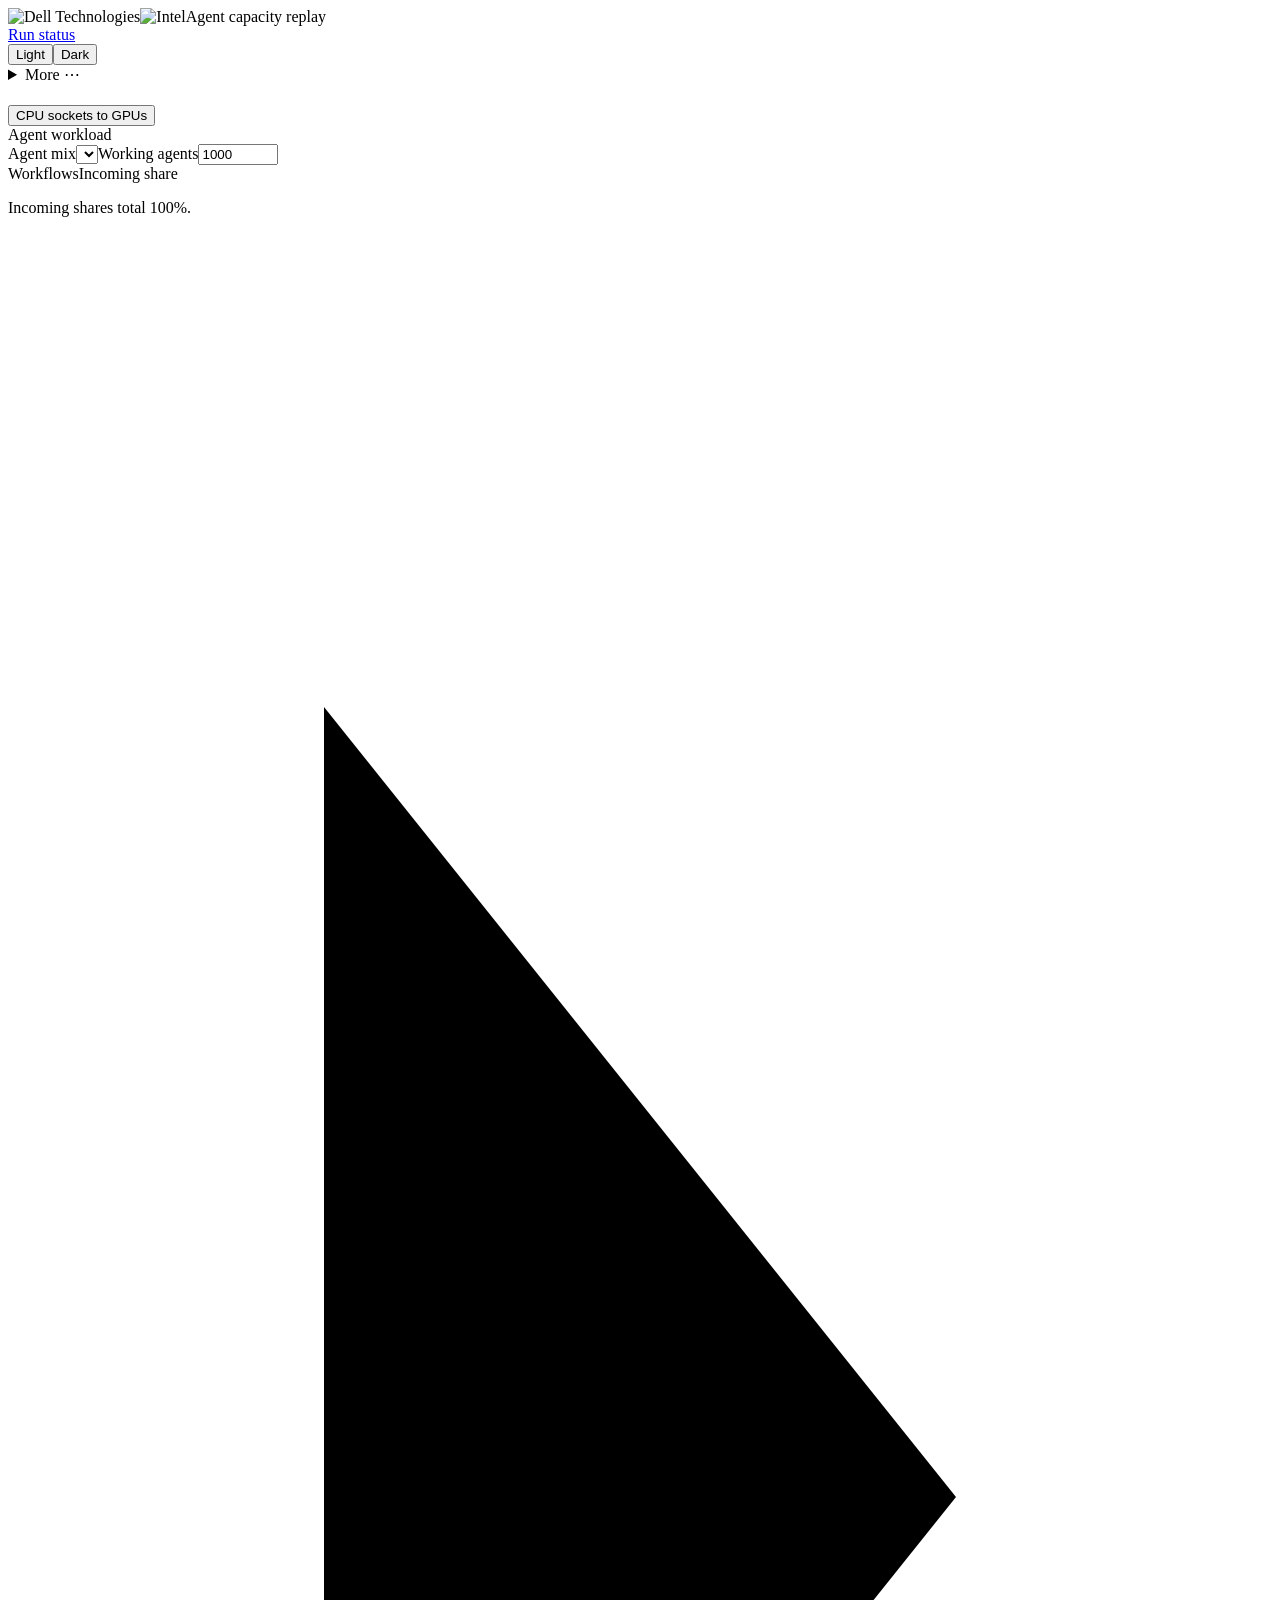
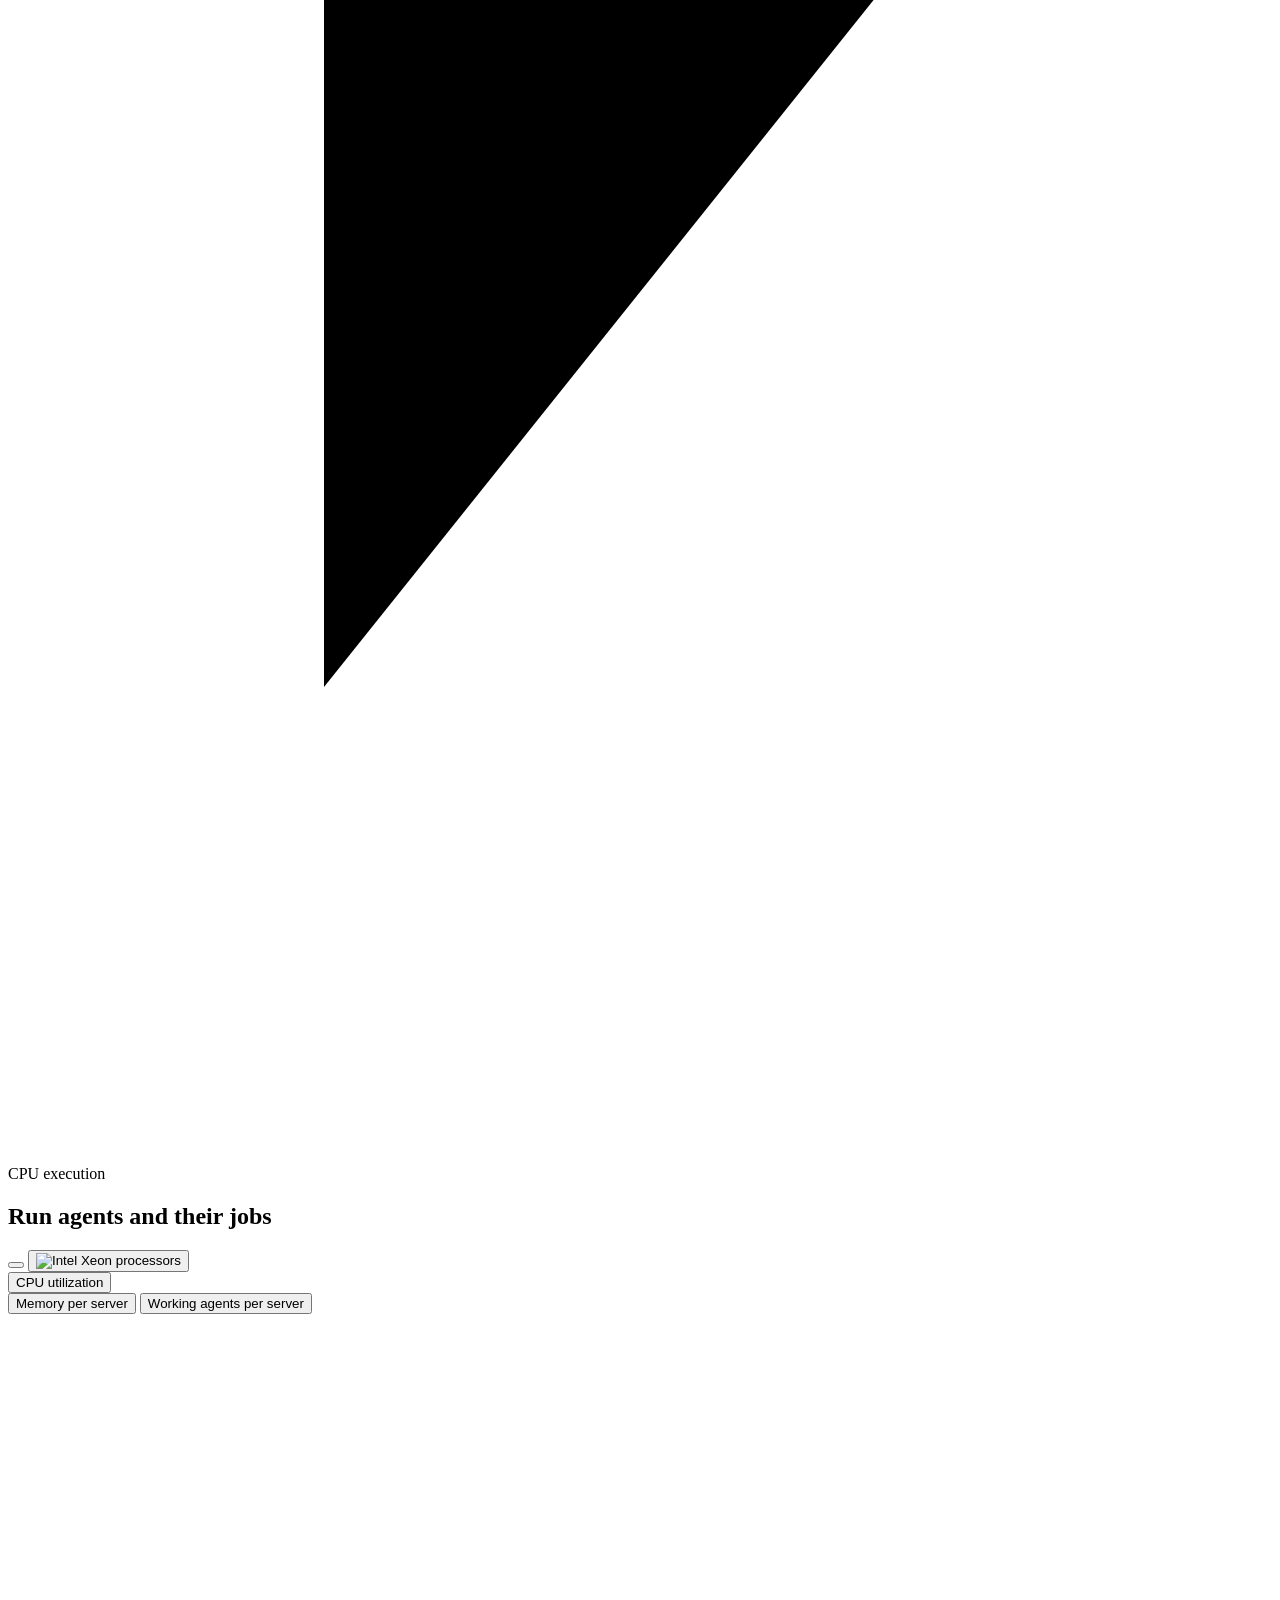
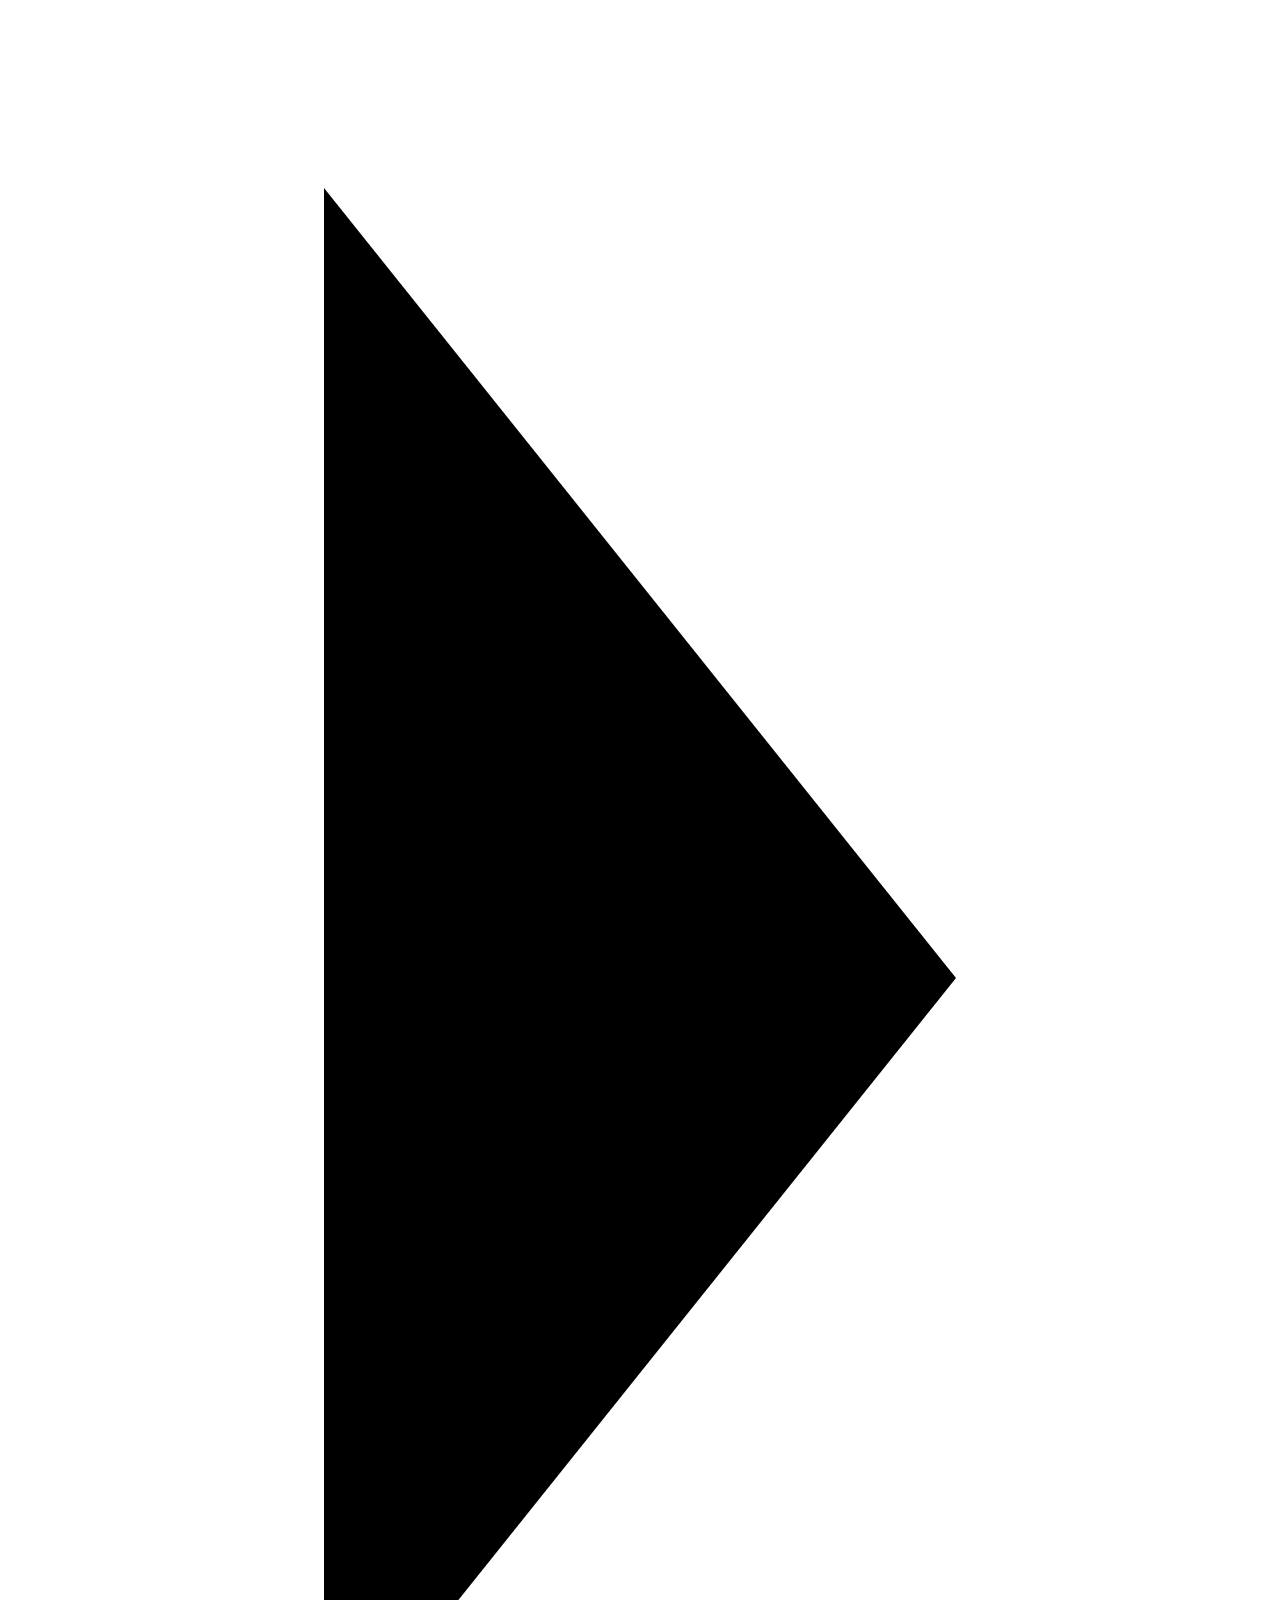
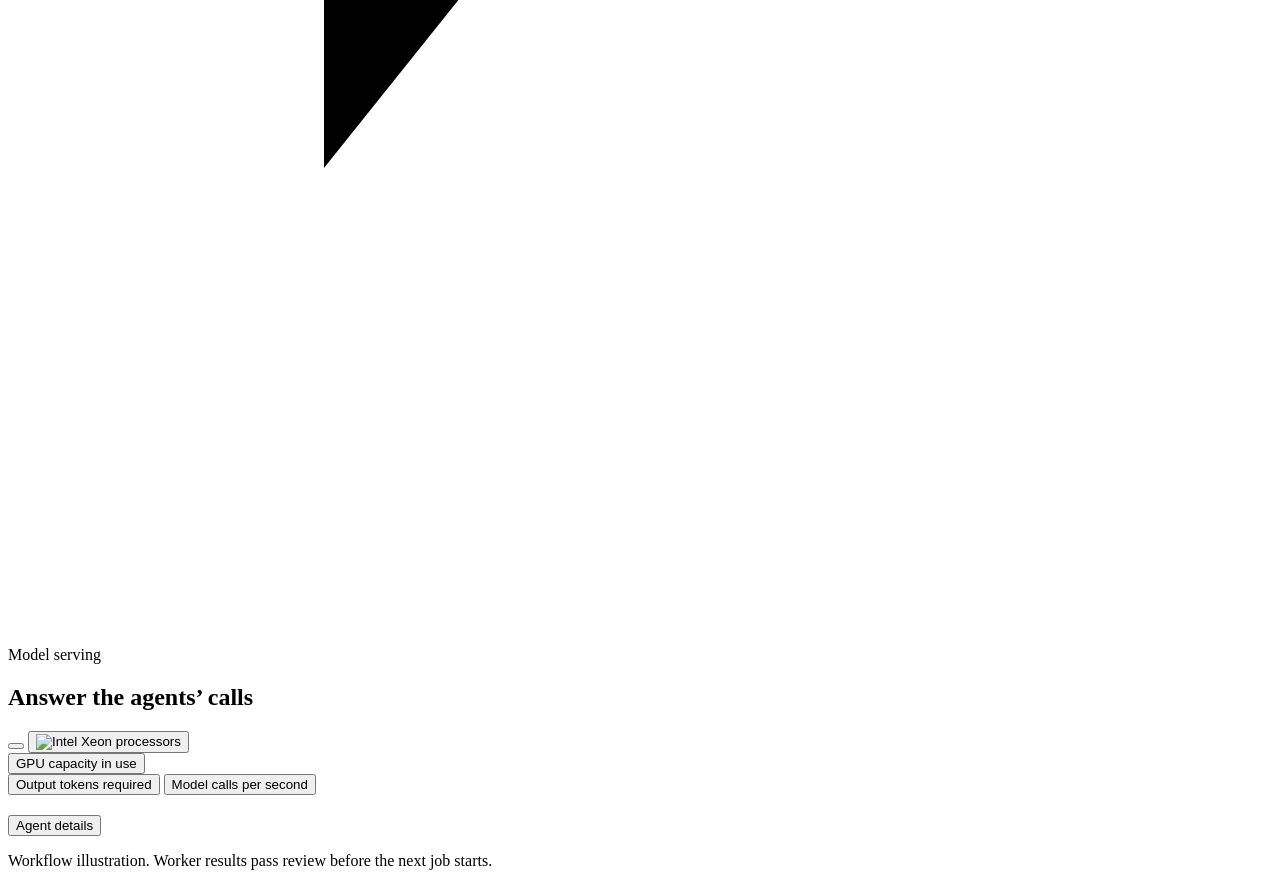
<file: ui/replay/panel-a.src.html>
<!doctype html>
<html lang="en">
<head>
<meta charset="utf-8"><meta name="viewport" content="width=device-width,initial-scale=1">
<title>/*__TITLE__*/</title>
<style>
/*__FONTS__*/
/*__DETAIL_CSS__*/
/*__PANEL_CSS__*/
</style>
</head>
<body class="standalone">
<main id="panel-a">
  <header class="dashboard-header">
    <div class="appbar">
      <div class="brand"><img data-asset="dell" alt="Dell Technologies"><img data-asset="intel" data-intel alt="Intel"><span id="brand-title">Agent capacity replay</span></div>
      <div class="controls">
        <a class="back-link" href="status">Run status</a>
        <div class="theme-switch" aria-label="Appearance"><button id="theme-light" type="button" aria-pressed="false">Light</button><button id="theme-dark" type="button" aria-pressed="false">Dark</button></div>
        <details id="utility-menu"><summary>More <span aria-hidden="true">⋯</span></summary><div class="utility-actions"><button id="reset" type="button">Reset to default</button><button id="tour" type="button">Start tour</button><button id="fullscreen" type="button">Full screen</button><button type="button" data-topic="methodology">Methodology</button></div></details>
      </div>
    </div>
    <p id="run-strip" class="run-strip" role="status" hidden></p>
    <div class="hero"><div class="headline"><h1 id="headline"></h1><p id="result-sentence" class="dashboard-instruction"></p></div><button class="ratio" data-topic="ratio"><strong id="ratio"></strong><span>CPU sockets to GPUs<small id="installed-capacity"></small></span></button></div>
  </header>
  <div class="layout">
    <section class="glass workload">
      <div class="tier-heading"><span class="eyebrow">Agent workload</span></div>
      <div class="workload-fields"><label>Agent mix<select id="mix" aria-label="Choose agent mix"></select></label><label for="target">Working agents<input id="target" type="number" value="1000" min="0" max="100000" step="1"></label></div>
      <div class="row-columns" aria-hidden="true"><span>Workflows</span><span>Incoming share</span></div>
      <div id="rows" class="rows"></div>
      <p id="mix-status" role="status" class="status">Incoming shares total 100%.</p>
    </section>
    <div class="connector first" aria-hidden="true"><svg viewBox="0 0 32 64"><path d="M8 12 24 32 8 52"/></svg></div>
    <section class="glass execution">
      <div class="tier-heading"><span class="eyebrow">CPU execution</span><h2>Run agents and their jobs</h2></div>
      <div class="hardware-product">
      <button class="hardware-heading" data-topic="cpu-server"><strong id="cpu-count"></strong><span><span id="cpu-server-name"></span><small id="cpu-sockets"></small></span></button>
      <button class="hardware-art" data-topic="cpu-server" id="cpu-art" aria-label="Server specifications"><div id="cpu-photos" class="server-stack"></div><img class="xeon" data-asset="xeon" data-xeon alt="Intel Xeon processors"></button>
      </div>
      <button class="metric cpu-metric" data-topic="cpu"><span>CPU utilization</span><strong id="cpu"></strong></button>
      <div class="cpu-stack" id="cpu-stack" role="img" aria-label="CPU utilization by function, including idle capacity"></div><div id="cpu-key" class="legend"></div>
      <button class="metric" data-topic="memory"><span>Memory per server</span><strong id="memory"></strong></button>
      <button class="metric" data-topic="capacity"><span>Working agents per server</span><strong id="per-server"></strong></button>
    </section>
    <div class="connector exchange" aria-hidden="true"><svg viewBox="0 0 32 64"><path d="M8 12 24 32 8 52"/></svg></div>
    <section class="glass serving">
      <div class="tier-heading"><span class="eyebrow">Model serving</span><h2>Answer the agents’ calls</h2></div>
      <div class="hardware-product">
      <button class="hardware-heading" data-topic="gpu-server"><strong id="gpu-count"></strong><span><span id="gpu-server-name"></span><small id="gpu-allocation"></small></span></button>
      <button class="hardware-art" data-topic="gpu-server" id="gpu-art" aria-label="GPU server specifications"><div id="gpu-photos" class="gpu-photos"></div><img class="xeon" data-asset="xeon" data-gpu-xeon alt="Intel Xeon processors"></button>
      </div>
      <button class="metric" data-topic="serving"><span>GPU capacity in use</span><strong id="gpu-demand"></strong></button>
      <div class="demand-track"><i id="gpu-bar"></i></div>
      <button class="metric" data-topic="serving"><span>Output tokens required</span><strong id="tokens"></strong></button>
      <button class="metric" data-topic="serving"><span>Model calls per second</span><strong id="calls"></strong></button>
      <p id="serving-reference" class="serving-reference"></p>
    </section>
  </div>
  <section class="glass workflow" aria-label="Selected agent workflow">
    <div class="workflow-heading"><h2 id="flow-title"></h2><div id="worker-sequence" class="worker-sequence"></div><button id="agent-details">Agent details</button></div>
    <div id="flow" class="flow"></div>
    <p class="flow-note">Workflow illustration. Worker results pass review before the next job starts.</p>
  </section>
</main>
<dialog id="detail-dialog" aria-labelledby="topic-title"><button class="close" id="close-details">Close</button><div id="topic-role" class="eyebrow"></div><h2 id="topic-title"></h2><div id="topic-body"></div><div class="topic-links"><button id="show-reference">Testing and methodology</button></div></dialog>
<dialog id="agent-picker" aria-labelledby="picker-title"><button id="close-picker" class="close">Close</button><h2 id="picker-title">Add an agent</h2><div id="agent-options"></div></dialog>
<script>
const RESULTS = /*__RESULTS__*/null;
const ASSETS = /*__ASSETS__*/null;
const SIM_PROFILE = /*__SIM_PROFILE__*/null;
const TRACE = /*__TRACE__*/null;
const PAGE = /*__PAGE__*/null;
/*__SIM_MODEL__*/
(() => {
/*__DEFS__*/
/*__DETAIL_UI__*/
/*__PANEL_UI__*/
})();
</script>
</body></html>
</file>
